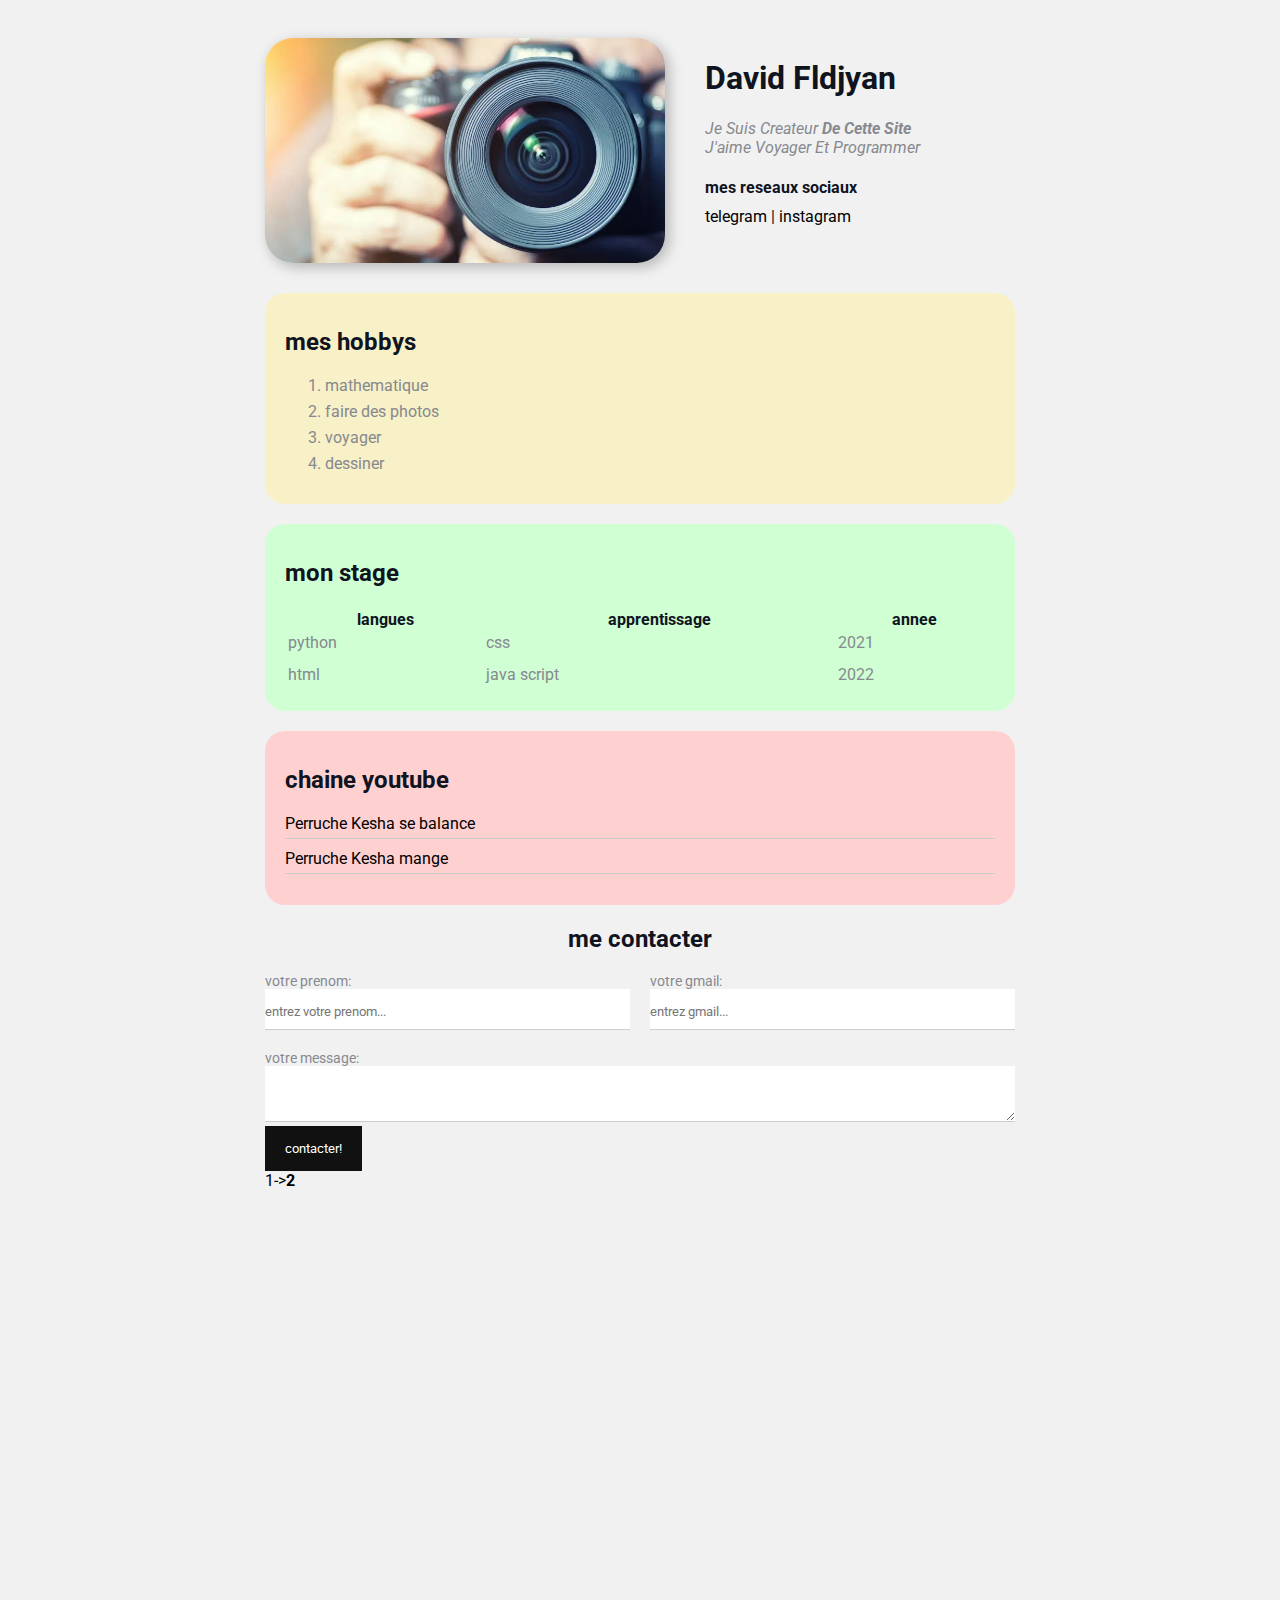
<file: HTML VF/index.html>
<!DOCTYPE html>
<html>
<head>
<meta charsSet="UTF-8">
<title>david fldjyan</title>
<link href="styles.css" rel="stylesheet"/>
</head>
<body>
	<div class="container">
		<div class="info">
			<img src="k.jpeg.webp"alt="тут моя фотка" class="photo1" />
			<div class="info-text">
				<h1> David Fldjyan</h1>
				<p>je suis createur<strong> de cette site</strong>
				<p>j'aime voyager et programmer</p>
				<h4>mes reseaux sociaux</h4>

				<a href="https://t.me/davka06" target="_blank">telegram</a>
				|
				<a target="blanck" href="https://instagram.com/davidfldzhian?utm_medium=copy_link" target="_blank">instagram</a>
		    </div>
	    </div>
  
		<div class="card bg-yellow">
			<h2>mes hobbys</h2>
			<ol class="list">
				<li>mathematique</li>
				<li>faire des photos</li>
				<li>voyager</li>
				<li>dessiner</li>
			</ol>
		</div>
		<div class="card bg-green">
			<h2>mon stage</h2>
			<table class="table">
				<tr>
					<th>langues</th>
					<th>apprentissage</th>
					<th>annee</th>
				</tr>
				<tr>
					<td class="temp">python</td>
					<td class="temp">css</td>
					<td class="temp">2021</td>
				</tr>
				<tr>
					<td class="temp">html</td>
					<td class="temp">java script</td>
					<td class="temp">2022</td>
				</tr>
			</table>
		</div>
		<div class="card bg-red">
			<h2> chaine youtube</h2>
			<ul class="link-list">
				<li><a href="https://www.youtube.com/watch?v=2KnfKZgqo1g">Perruche Kesha se balance</a></li>
				<li><a href="https://www.youtube.com/watch?v=rhFXtfIqIQg">Perruche Kesha mange</a></li>
			</ul>
		</div>
		    <div class="contact">
			<h2>me contacter</h2>
            <div class="row">
				<div class="form-group">
					<label for="name">votre prenom:</label>
					<input type="text" id="name" placeholder="entrez votre prenom...">
				</div>
				<div class="form-group">
					<label for="name">votre gmail:</label>
					<input type="text" id="name" placeholder="entrez gmail...">
				</div>
			</div>
				<div class="form-group">
					<label for="name">votre message:</label>
					<textarea name="" id="text" rows="2" cols="15"></textarea>
				</div>
				<input class="btn" type="submit" value="contacter!">
			</div>
			<div class="position">
				<div class="box"></div>
			</div>
			<a href="youtube.html">1-><strong>2</strong></a>
		</div>
		</div>
		
		<div style="margin-bottom: 500px;"></div>
		<script src="app.js"></script>
	</body>
</html>
</file>
<file: HTML VF/styles.css>
@import url('https://fonts.googleapis.com/css2?family=Roboto&display=swap');
body{background-color: #f1f1f1;
color: #0f141e;
font: normal 16px 'roboto', sans-serif;
}
a {
  color: black;
  text-decoration: none;
}
a:hover{
  text-decoration: underline;
}
a:active{
 color: blue;
}
a:visited{
  color: grey;
}
.photo1{
  width: 400px;
  border-radius: 28px;
  box-shadow: 4px 4px 14px rgba(0,0,0,0.25);
}
.info p {
    color: #86898f;
    margin: 0;
    font-style: italic;
    text-decoration: none ;
    text-transform: capitalize;
}
.info{
  margin-bottom: 30px;
  display: flex;
}
@media (max-width: 700px) {
  .info {
    text-align: center;
    display: block;
  }
}
.info-text {
  margin-left: 40px;
}
.info-text  h4 {
  margin-bottom: 10px;
}
.container{
max-width: 750px;
margin: auto;
padding-top: 30px;
}
.bg-yellow{
  background: #f8f0c6;
}
.bg-green{
  background: #cfffd3;
}
.bg-red{
  background: #ffd0d0;
}
.card {
  padding: 15px 20px;
  margin-bottom: 20px;
  border-radius: 20px;
} 
.card h2 {
  margin-bottom: 20px;
}
.list {
  padding: 10;
}
.list li {
  color: #86898f;
  margin-bottom: 7px;
}
.table {
  width: 100%;
}
.table td {
  padding-bottom: 10px;
}
 .temp {
  color: #86898f;
}
.link-list{
  padding: 0;
  list-style: none;
}
.link-list li{
  margin-bottom: 10px;
  padding-bottom: 5px;
  border-bottom: 1px solid #ccc;
}
.contact h2 {
  text-align: center;
}
.form-group label {
  display: block;
  font-size: 14px;
  color: #86898f
}
.form-group input,
.form-group textarea {
  width: 100%;
  box-sizing: border-box;
  border: none;
  border-bottom: 1px solid #ccc;
  color: #000;
  padding: 15px 0 10px;
  outline: none;
  font-family: inherit;

}
.row {
  display: flex;
  margin-bottom: 20px;
}
.row > .form-group {
  width: 50%;
}
.row > .form-group:first-child {
  margin-right: 20px;
}
.btn {
  background: #111;
  padding: 15px 20px;
  color: #fff;
  border: none;
  font-family: inherit;
  cursor: pointer;
}
.btn:hover {
  opacity: 0.9;
}
/* .position {
  border: 4px solid black;
  margin-top: 40px;
  padding: 20px;
}
.box {
  position: absolute;
  top: 150px;
  width: 50px;
  height: 50px;
  background: lightcoral;
} */
</file>
